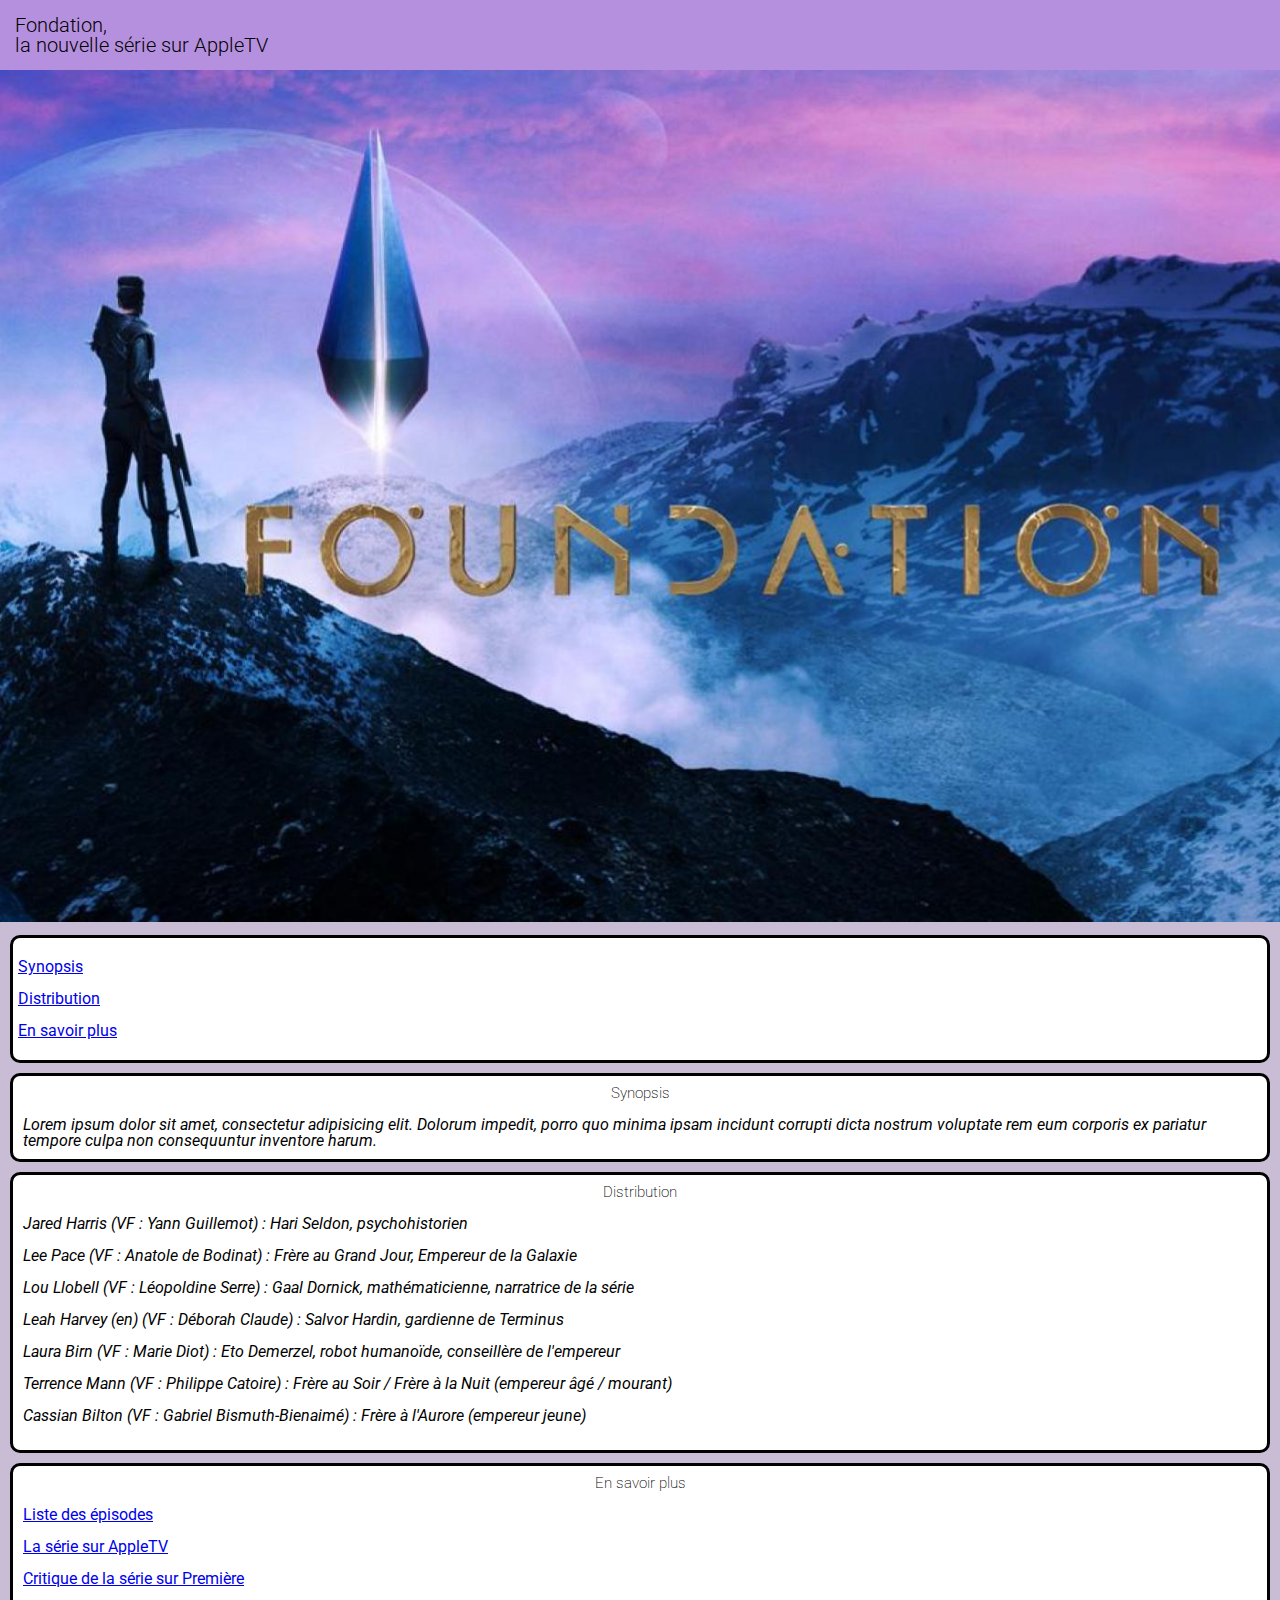
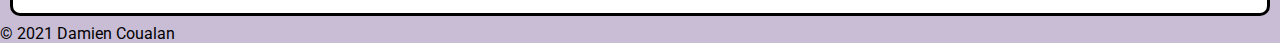
<file: index.html>
<!DOCTYPE html>
<html lang="fr">
  <head>
    <meta charset="UTF-8" />
    <meta name="viewport" content="width=device-width, initial-scale=1.0" />
    <link rel="stylesheet" href="reset.css" />
    <link rel="stylesheet" href="style.css" />
    <link rel="preconnect" href="https://fonts.googleapis.com" />
    <link rel="preconnect" href="https://fonts.gstatic.com" crossorigin />
    <link
      href="https://fonts.googleapis.com/css2?family=Roboto:ital,wght@0,500;1,300&display=swap"
      rel="stylesheet"
    />

    <title>Fondation, un empire qui va bientôt s'éffondrer</title>
    <!-- Raccourcie pour commentaire: ( cmd shift : ) sur mac  -->
    <meta
      name="description"
      content="Un empire va bientôt s'effondrer mais un homme a tout prévue et va sauver l'humanité en organisant son exil  vers une autre planète"
    />
    <link rel="shortcut icon" href="logo-webstart.png" type="image/x-icon" />
    <!-- pour insére le logo dans l'entête, le selectionner sur le ( inspecter ) -->
  </head>
  <body>
    <!-- pour creer un balises rapide (alt w) -->
    <header>
      <h1>Fondation,<br />la nouvelle série sur AppleTV</h1>

      <img src="foundation.jpeg" alt="Affiche de la série Foundation" />
      <nav class="nav">
        <ul>
          <br />
          <li class="col"><a href="#Synopsis">Synopsis</a></li>
          <br />
          <li class="col"><a href="#Distribution">Distribution</a></li>
          <br />
          <li class="col"><a href="#savoir-plus">En savoir plus</a></li>
          <br />
        </ul>
      </nav>
    </header>

    <main>
      <section id="synopsis">
        <h2>Synopsis</h2>
        <br />
        <p>
          <em>
            Lorem ipsum dolor sit amet, consectetur adipisicing elit. Dolorum
            impedit, porro quo minima ipsam incidunt corrupti dicta nostrum
            voluptate rem eum corporis ex pariatur tempore culpa non
            consequuntur inventore harum.
          </em>
        </p>
      </section>
      <section id="Distribution">
        <h2>Distribution</h2>
        <br />

        <!-- ( ul ) liste a puce ( li ) fait des points ( ol ) chiffres -->
        <!-- seletionner plusieurs lignes + ( alt w ) pour automatiquement m'être la même proprété  -->
        <ul>
          <em>
            <li>
              Jared Harris (VF : Yann Guillemot) : Hari Seldon, psychohistorien
            </li>
            <br />
            <li>
              Lee Pace (VF : Anatole de Bodinat) : Frère au Grand Jour, Empereur
              de la Galaxie
            </li>
            <br />

            <li>
              Lou Llobell (VF : Léopoldine Serre) : Gaal Dornick,
              mathématicienne, narratrice de la série
            </li>
            <br />

            <li>
              Leah Harvey (en) (VF : Déborah Claude) : Salvor Hardin, gardienne
              de Terminus
            </li>
            <br />

            <li>
              Laura Birn (VF : Marie Diot) : Eto Demerzel, robot humanoïde,
              conseillère de l'empereur
            </li>
            <br />

            <li>
              Terrence Mann (VF : Philippe Catoire) : Frère au Soir / Frère à la
              Nuit (empereur âgé / mourant)
            </li>
            <br />

            <li>
              Cassian Bilton (VF : Gabriel Bismuth-Bienaimé) : Frère à l'Aurore
              (empereur jeune)
            </li>
            <br />
          </em>
        </ul>
      </section>
      <section id="Ensavoirplus">
        <h2>En savoir plus</h2>
        <br />

        <!-- ( ul>li*3 ) multiplie par 3 le nombre de li -->
        <ul>
          <li>
            <a
              href="https://fr.wikipedia.org/wiki/Foundation_(s%C3%A9rie_t%C3%A9l%C3%A9vis%C3%A9e)#%C3%89pisodes"
              target="_blank"
              >Liste des épisodes</a
            >
          </li>
          <br />

          <li>
            <a
              href="https://tv.apple.com/fr/episode/the-emperors-peace/umc.cmc.74vnbednu4gmixy6d5imxxqs5?action=playSmartEpisode"
              target="_blank"
              >La série sur AppleTV
            </a>
          </li>
          <br />

          <li>
            <a
              href="https://www.premiere.fr/Series/News-Series/Fondation-que-vaut-lenorme-serie-SF-dApple-TV--critique"
              target="_blank"
              >Critique de la série sur Première</a
            >
            <!-- les liens permettant de ce rediriger sur une autre pages est ( target="_blank") à m'être dans une balise -->
          </li>
          <br />
        </ul>
      </section>
    </main>
    <!-- copyright ( alt c) -->
    <footer>© 2021 Damien Coualan</footer>
  </body>
</html>
</file>
<file: style.css>
body {
  font-family: -apple-system, BlinkMacSystemFont, "Segoe UI", Roboto, Oxygen,
    Ubuntu, Cantarell, "Open Sans", "Helvetica Neue", sans-serif;
  background-color: #c9bdd6;
}
h1,
h2,
h3 {
  font-family: "Roboto", sans-serif;
}

h1 {
  font-weight: 300;
  font-size: 20px;
  background-color: #b590de;
  padding: 15px;
}
h2 {
  font-weight: 200;
  font-size: 15px;
  text-align: center;
}
nav {
  border: solid black;
  margin: 10px;
  border-radius: 10px;
  padding: 5px;
  background-color: #ffff;
  margin: 10px;
}
.col {
  color: black;
}
#synopsis {
  border: solid black;
  margin: 10px;
  border-radius: 10px;
  padding: 10px;
  background-color: #ffff;
}
#Distribution {
  border: solid black;
  margin: 10px;
  border-radius: 10px;
  padding: 10px;
  background-color: #ffff;
}
#Ensavoirplus {
  border: solid black;
  margin: 10px;
  border-radius: 10px;
  padding: 10px;
  background-color: #ffff;
}
em {
  font-style: italic;
}
</file>
